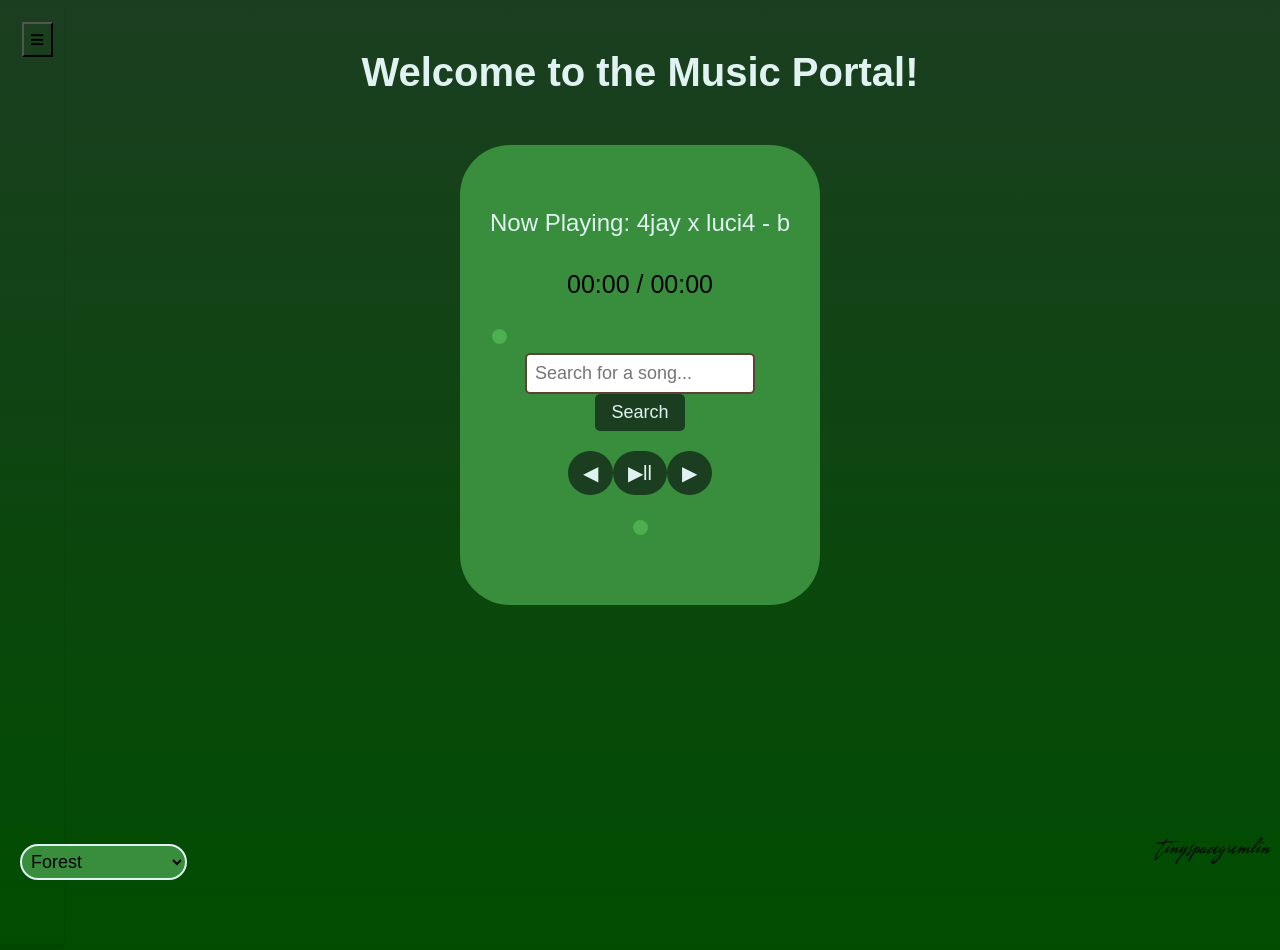
<file: index.html>
<!DOCTYPE html>
<html lang="en">
<head>
    <meta charset="UTF-8">
    <meta name="viewport" content="width=device-width, initial-scale=1.0">
    <link rel="stylesheet" href="styles.css">
    <title>Music Portal</title>
</head>
<body>

<!-- Introduction text -->
<div class="introText">
    <h1>Welcome to the Music Portal!</h1>
</div>

<!-- Watermark / Instagram link -->
<a href="https://www.instagram.com/tinyspacegremlin" target="_blank" class="watermark">
    <div>
        <p>tinyspacegremlin</p>
    </div>
</a>

<!-- Music player container -->
<div class="player-container">
    <div class="song-info">
        <!-- Scrolling song title and album cover -->
        <div class="scrolling-title">
            <p id="song-title">Song Title will scroll here...</p>
        </div>
        <!-- Song length -->
        <p id="song-length">00:00 / 00:00</p>
    </div>

    <!-- Progress bar for song -->
    <div class="progress-bar">
        <input type="range" id="progress" value="0" max="100" step="1">
    </div>

    <!-- Search bar for searching songs -->
    <div class="search-bar">
        <input type="text" id="search-input" placeholder="Search for a song...">
        <button id="search-btn">Search</button>
    </div>

   <div id="playlist"></div>

    <!-- Message container for song not available -->
<div id="not-found-message" style="display: none; color: red; text-align: center; margin-top: 10px;">
    Song not available. Please try another search.
</div>

    <!-- Music controls -->
    <div id="controls">
        <button id="prev" aria-label="Previous song">◀</button>
        <button id="play-pause" aria-label="Play/Pause">▶ll</button>
        <button id="next" aria-label="Next song">▶</button>
    </div>

    <!-- Volume control slider -->
    <div class="volume-control">
        <input type="range" id="volume-slider" value="50" max="100" step="1" aria-label="Volume control">
    </div>

    <!-- Top navigation bar -->
    <div class="topnav" id="topnav">
        <button class="toggle-btn" id="toggleBtn">≡</button>
        <ul>
            <li><a href="index.html">Home</a></li>
        </ul>
    </div>
</div>

<!-- Dropdown container for theme selection -->
<div class="dropdown-container">
    <select id="theme-dropdown">
        <option value="default">Default</option>
        <option value="sunset">Sunset</option>
        <option value="midnight">Midnight</option>
        <option value="forest">Forest</option>
        <option value="summer-pastels">Summer Pastels</option>
        <option value="space-mermaid">Space Mermaid</option>
    </select>
</div>

<!-- Hidden audio element -->
<audio id="audio" controls style="display: none;"></audio> <!-- Required for audio playback -->

<!-- Include JS script at the end of the body for better load performance -->
<script src="script.js"></script>

</body>
</html>
</file>
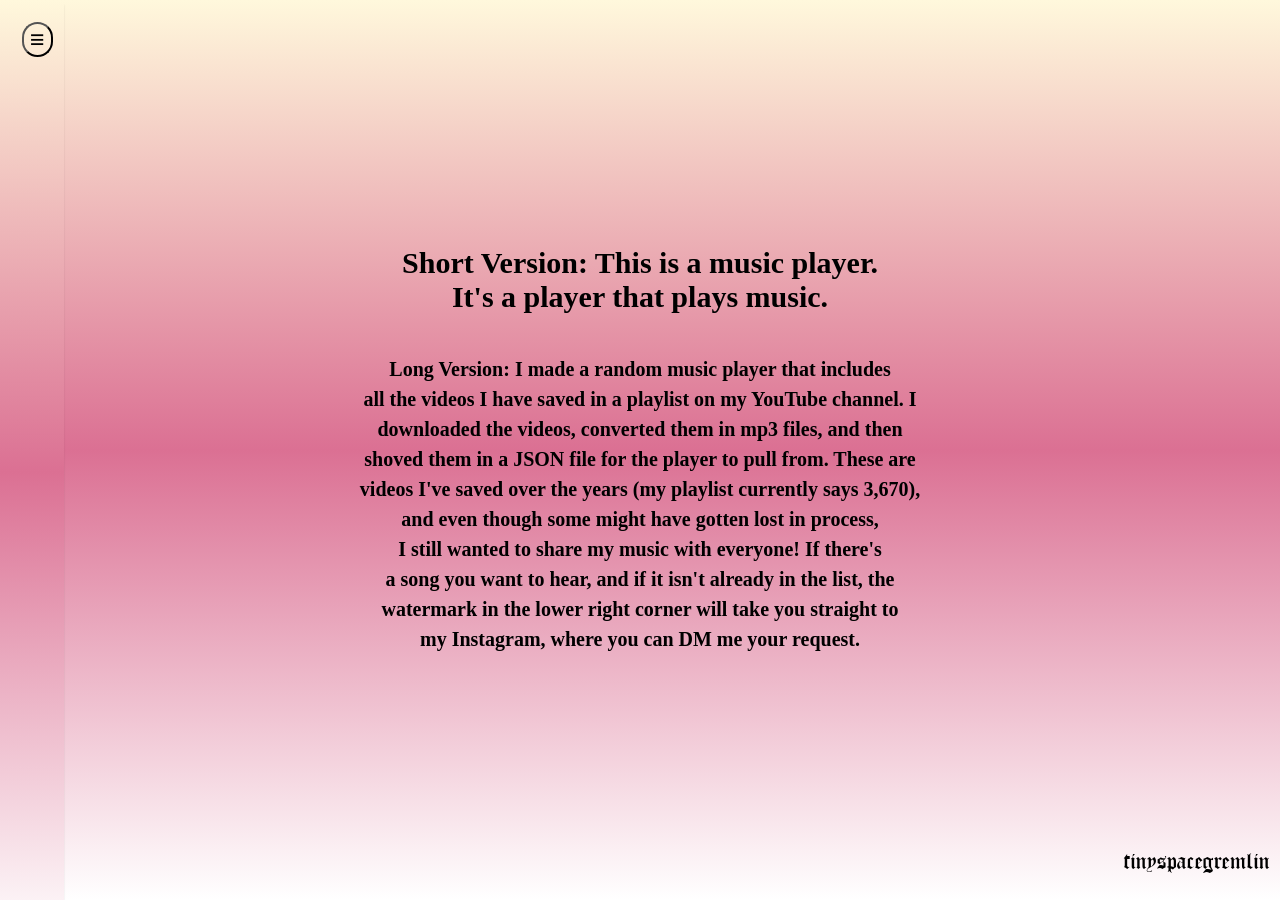
<file: about.html>
<!DOCTYPE html>
<html lang="en">
<head>
    <meta charset="UTF-8">
    <meta name="viewport" content="width=device-width, initial-scale=1.0">
    <link rel="stylesheet" href="about.css">
    <title>Music Portal</title>
</head>
<body>

    <!-- Watermark / Instagram link -->
<a href="https://www.instagram.com/tinyspacegremlin" target="_blank" class="watermark">
    <div>
        <p>tinyspacegremlin</p>
    </div>
</a>

    <h1>Short Version: This is a music player.<br>
        It's a player that plays music.</h1>
    <h2>Long Version: I made a random music player that includes<br>
    all the videos I have saved in a playlist on my YouTube channel. I<br>
downloaded the videos, converted them in mp3 files, and then<br>
shoved them in a JSON file for the player to pull from. These are<br>
videos I've saved over the years (my playlist currently says 3,670),<br>
and even though some might have gotten lost in process,<br>
I still wanted to share my music with everyone! If there's<br>
a song you want to hear, and if it isn't already in the list, the<br>
watermark in the lower right corner will take you straight to<br>
my Instagram, where you can DM me your request.</h2>

<!-- Top navigation bar -->
<div class="topnav" id="topnav">
    <button class="toggle-btn" id="toggleBtn" onclick="toggleNav()">≡</button>
    <ul>
        <li><a href="index.html">Home</a></li>
        <li><a href="about.html">About</a></li>
        <li><a href="privacy_policy.html">Privacy Policy</a></li>
    </ul>
</div>
</div>

<script>
    // Toggle the navbar visibility 
function toggleNav() {
    var topnav = document.getElementById("topnav");
    topnav.classList.toggle("show-nav");
}
</script>

</body>
</html>
</file>
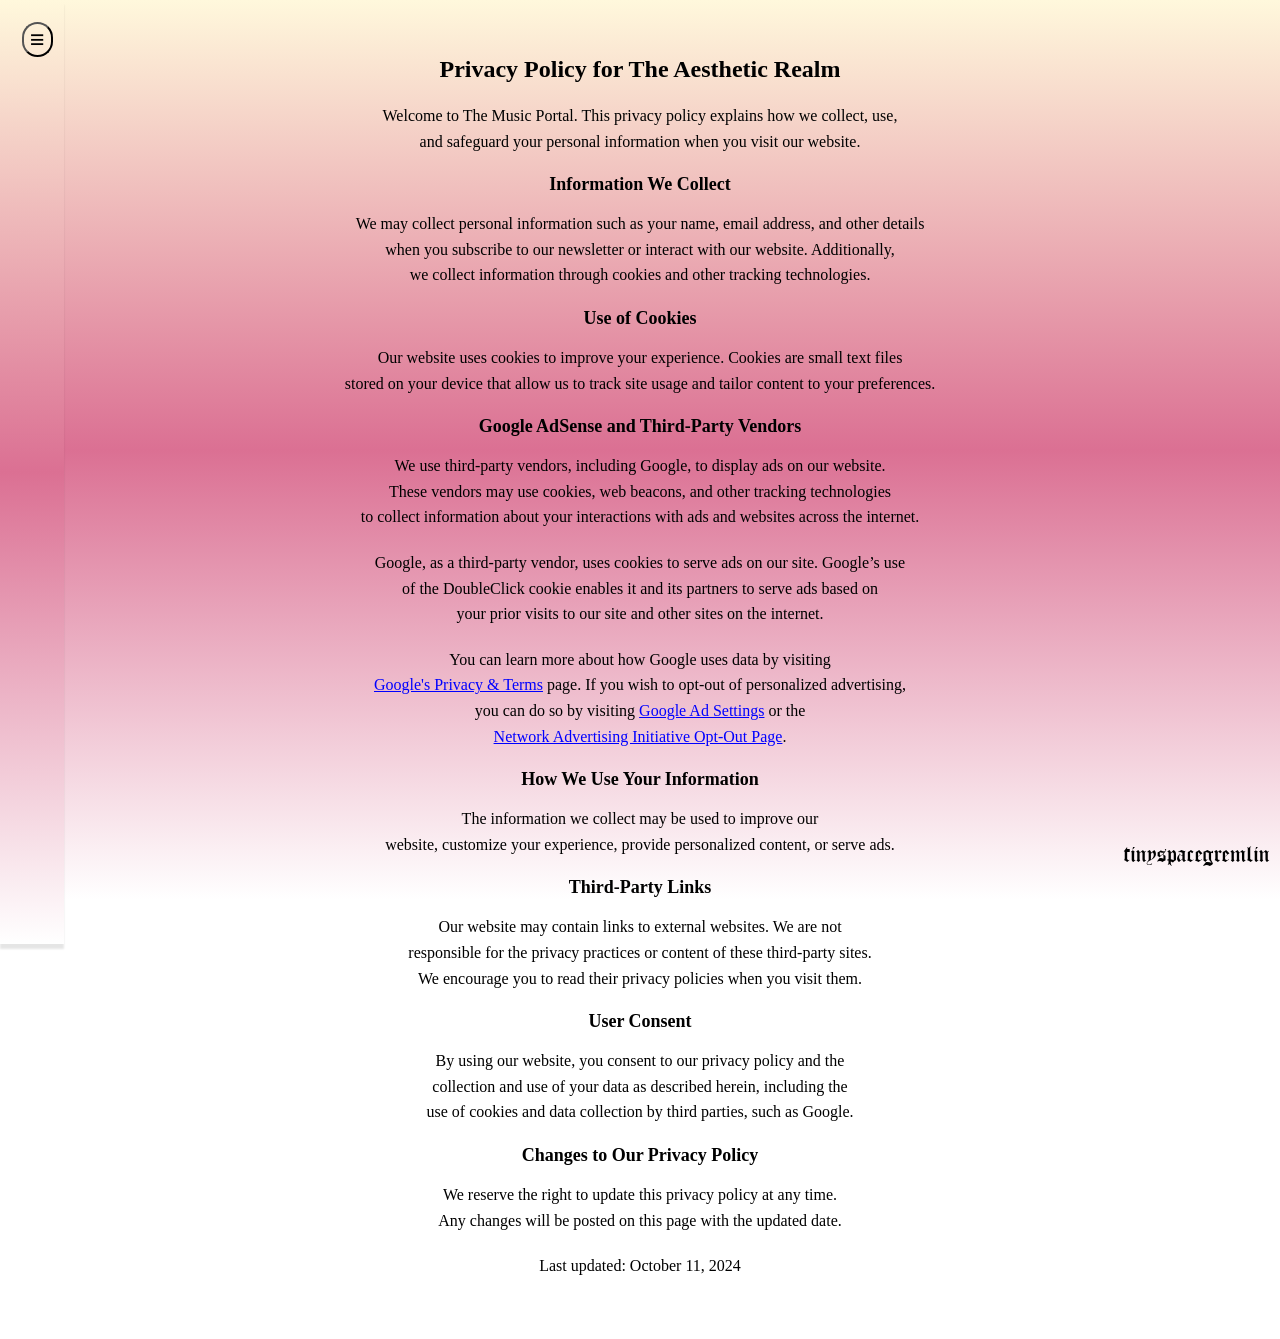
<file: privacy_policy.html>
<!DOCTYPE html>
<html lang="en">
<head>
    <meta charset="UTF-8">
    <meta name="viewport" content="width=device-width, initial-scale=1.0">
    <link rel="stylesheet" href="privacy.css"> <!-- Link to the separate CSS file -->
    <title>Music Portal - Privacy Policy</title>
</head>
<body>

    <!-- Watermark / Instagram link -->
    <a href="https://www.instagram.com/tinyspacegremlin" target="_blank" class="watermark">
        <div>
            <p>tinyspacegremlin</p>
        </div>
    </a>

    <!-- Privacy Policy Content -->
    <div class="content">
        <h1>Privacy Policy for The Aesthetic Realm</h1>
        
        <p>Welcome to The Music Portal. This privacy policy explains how we collect, use,<br>
             and safeguard your personal information when you visit our website.</p>

        <h2>Information We Collect</h2>
        <p>We may collect personal information such as your name, email address, and other details<br>
             when you subscribe to our newsletter or interact with our website. Additionally,<br>
              we collect information through cookies and other tracking technologies.</p>

        <h2>Use of Cookies</h2>
        <p>Our website uses cookies to improve your experience. Cookies are small text files<br> 
            stored on your device that allow us to track site usage and tailor content to your preferences.</p>

        <h2>Google AdSense and Third-Party Vendors</h2>
        <p>We use third-party vendors, including Google, to display ads on our website. <br>
            These vendors may use cookies, web beacons, and other tracking technologies <br>
            to collect information about your interactions with ads and websites across the internet.</p>
        
        <p>Google, as a third-party vendor, uses cookies to serve ads on our site. Google’s use<br>
             of the DoubleClick cookie enables it and its partners to serve ads based on <br>
             your prior visits to our site and other sites on the internet.</p>

        <p>You can learn more about how Google uses data by visiting <a href="https://policies.google.com/technologies/partner-sites" target="_blank"><br>
            Google's Privacy & Terms</a> page. If you wish to opt-out of personalized advertising, <br>
            you can do so by visiting <a href="https://adssettings.google.com/" target="_blank">Google Ad Settings</a> or the <br>
             <a href="https://www.aboutads.info/choices/" target="_blank">Network Advertising Initiative Opt-Out Page</a>.</p>

        <h2>How We Use Your Information</h2>
        <p>The information we collect may be used to improve our <br>
            website, customize your experience, provide personalized content, or serve ads.</p>

        <h2>Third-Party Links</h2>
        <p>Our website may contain links to external websites. We are not<br>
             responsible for the privacy practices or content of these third-party sites. <br>
             We encourage you to read their privacy policies when you visit them.</p>

        <h2>User Consent</h2>
        <p>By using our website, you consent to our privacy policy and the <br>
            collection and use of your data as described herein, including the <br>
            use of cookies and data collection by third parties, such as Google.</p>

        <h2>Changes to Our Privacy Policy</h2>
        <p>We reserve the right to update this privacy policy at any time. <br>
            Any changes will be posted on this page with the updated date.</p>

        <p>Last updated: October 11, 2024</p>
    </div>

    <!-- Top navigation bar -->
    <div class="topnav" id="topnav">
        <button class="toggle-btn" id="toggleBtn" onclick="toggleNav()">≡</button>
        <ul>
            <li><a href="index.html">Home</a></li>
            <li><a href="about.html">About</a></li>
            <li><a href="privacy_policy.html">Privacy Policy</a></li>
        </ul>
    </div>

    <script>
        // Toggle the navbar visibility
        function toggleNav() {
            var topnav = document.getElementById("topnav");
            topnav.classList.toggle("show-nav");
        }
    </script>

</body>
</html>
</file>
<file: styles.css>
/* Custom Fonts */
@font-face {
    font-family: 'Gastroline Signature';
    src: url(fonts/GastrolineSignature_PERSONAL_USE_ONLY.otf) format('truetype');
}

:root {
    --bg-color-start: #F3FEB8;
    --bg-color-end: #FFDE4D;
    --dropdown-bg: #FFB22C;
    --dropdown-border: #5d4037;
    --intro-text-color: #FF4C4C;
    --song-title-color: #FFB22C;
    --progress-bar-bg: #F3FEB8;
    --thumb-color: #FFDE4D;
    --button-bg: #5d4037;
    --button-text-color: #FFB22C;
    --button-hover-bg: white;
    --search-border-color: #5d4037;
    --search-button-bg: #FFB22C;
    --search-button-text-color: white;
    --navbar-gradient: linear-gradient(to bottom, #F3FEB8, #FFDE4D);
    --navbar-link-hover-color: #FFB22C;
    --player-container-bg: #FF4C4C;
}

/* Sunset Theme */
.theme-sunset {
    --bg-color-start: #ff6f61;
    --bg-color-end: #ff9a8b;
    --dropdown-bg: #ff9a8b;
    --dropdown-border: #5d4037;
    --intro-text-color: #5d4037;
    --song-title-color: #5d4037;
    --progress-bar-bg: #ffcc80;
    --thumb-color: #ff6f61;
    --button-bg: #ff6f61;
    --button-text-color: #fff;
    --button-hover-bg: #ff6347;
    --search-button-bg: #ff6f61;
    --search-button-text-color: #fff;
    --navbar-gradient: linear-gradient(to bottom, #ff6f61, #ff9a8b);
    --navbar-link-hover-color: #ff6347;
    --player-container-bg: #ff9a8b;
}

/* Midnight Theme */
.theme-midnight {
    --bg-color-start: #1c1f26;
    --bg-color-end: #3c3f47;
    --dropdown-bg: #34495e;
    --dropdown-border: #ecf0f1;
    --intro-text-color: #ecf0f1;
    --song-title-color: #ecf0f1;
    --progress-bar-bg:#95a5a6;
    --thumb-color:#1c1f26;
    --button-bg: #2c3e50;
    --button-text-color: #ecf0f1;
    --button-hover-bg: #34495e;
    --search-button-bg: #2c3e50;
    --search-button-text-color: #ecf0f1;
    --navbar-gradient: linear-gradient(to bottom, #1c1f26, #3c3f47);
    --navbar-link-hover-color: #ecf0f1;
    --player-container-bg: #34495e;
}

/* Forest Theme */
.theme-forest {
    --bg-color-start: #1b3e20;
    --bg-color-end: #004d00;
    --dropdown-bg: #388e3c;
    --dropdown-border: #e0f2f1;
    --intro-text-color: #e0f2f1;
    --song-title-color: #e0f2f1;
    --progress-bar-bg: #388e3c;
    --thumb-color: #4caf50;
    --button-bg: #1b3e20;
    --button-text-color: #e0f2f1;
    --button-hover-bg: #388e3c;
    --search-button-bg: #1b3e20;
    --search-button-text-color: #e0f2f1;
    --navbar-gradient: linear-gradient(to bottom, #1b3e20, #004d00);
    --navbar-link-hover-color: #e0f2f1;
    --player-container-bg: #388e3c;
}

/* Summer Pastels Theme */
.theme-summer-pastels {
    --bg-color-start: #ffc97f;
    --bg-color-end: #f0bbcd;
    --dropdown-bg: #eb8291;
    --dropdown-border: #f0bbcd;
    --intro-text-color: #eb7777;
    --song-title-color: #eb7777;
    --progress-bar-bg: #eb8291;
    --thumb-color: #ffc97f;
    --button-bg: #eb7777;
    --button-text-color: #f0bbcd;
    --button-hover-bg: #f0bbcd;
    --search-button-bg: #eb7777;
    --search-button-text-color: #f0bbcd;
    --navbar-gradient: linear-gradient(to bottom, #ffc97f, #f0bbcd);
    --navbar-link-hover-color: #f0bbcd;
    --player-container-bg: #eb8291;
}

/* Space Mermaid Theme */
.theme-space-mermaid {
    --bg-color-start: #310949;
    --bg-color-end: #b82a48;
    --dropdown-bg: #f97d4e;
    --dropdown-border: #fda750;
    --intro-text-color: #fda750;
    --song-title-color: #310949;
    --progress-bar-bg: #310949;
    --thumb-color: #b82a48;
    --button-bg: #310949;
    --button-text-color: #fda750;
    --button-hover-bg: #f97d4e;
    --search-button-bg: #310949;
    --search-button-text-color: #fda750;
    --navbar-gradient: linear-gradient(to bottom, #310949, #b82a48);
    --navbar-link-hover-color: #f97d4e;
    --player-container-bg: #f97d4e;
}

body {
    height: 100vh;
    background: linear-gradient(to bottom, var(--bg-color-start), var(--bg-color-end));
    font-family: 'Arial', sans-serif;
    margin: 0;
    padding: 0;
}

/* Container for dropdown - positioned in the lower left corner next to the navbar */
.dropdown-container {
    position: fixed;
    bottom: 20px;
    left: 20px; /* Adjust left to push it right of the navbar */
}

/* Style the dropdown */
select {
    padding: 5px;
    font-size: 18px; /* Increased font size for better visibility */
    border: 2.5px solid var(--dropdown-border);
    border-radius: 100px;
    background-color: var(--dropdown-bg);
    cursor: pointer;
    transition: all 0.5s ease;
}

/* Change the background of the dropdown when it's focused */
select:focus {
    outline: none;
    border-color: var(--dropdown-border);
}

.introText {
    font-size: 20px;
    text-align: center;
    margin: 50px 0;
    color: var(--intro-text-color); /* Change text color */
}

/* Nav Bar Gradient */
.topnav {
    position: fixed;
    top: 0;
    left: 0;
    width: 20px;
    height: 100%;
    padding: 22px;
    box-shadow: 0 5px 2px rgba(0, 0, 0, 0.1);
    overflow: hidden;
    background: var(--navbar-gradient); /* Use navbar gradient variable */
    transition: width 0.6s ease;
}

.topnav.show-nav {
    width: 180px; /* Adjust to your desired expanded width */
}

.topnav .toggle-btn {
    font-size: 25px;
    border-block-start-color: black;
    border-block-end-color: black;
    background: none;
    cursor: pointer;
}

.topnav nav {
    margin-top: 10px;
}

.topnav ul {
    list-style-type: none;
    margin-left: 0; /* Adjust margin-left to remove indentation */
    padding: 0;
    display: none; /* Initially hide the navigation links */
    font-size: 25px;
    font-family: Impact, Haettenschweiler, 'Arial Narrow Bold', sans-serif;
}

.topnav.show-nav ul {
    display: block;
}

.topnav ul li {
    margin-bottom: 10px;
}

.topnav ul li a {
    display: block;
    text-decoration: none;
    color: #948f8f; /* Default color for links */
    transition: color 0.3s; /* Smooth transition for color changes */
}

.topnav ul li a:hover {
    color: var(--navbar-link-hover-color);  /* Use the hover color variable */
}

/* Player Container */
.player-container {
    margin: 50px auto;
    padding: 30px;
    align-items: center;
    background: var(--player-container-bg); /* Use player container background variable */
    border-radius: 50px;
    text-align: center;
    height: 400px;
    max-width: 300px;
    width: 80%;
    transition: background-color 0.5s ease, color 0.5s ease;
}

#song-length {
    font-size: 25px;
}

/* Scrolling Title */
.scrolling-title {
    width: 100%;
    overflow: hidden;
    margin: 10px auto;
    height: 60px; /* Adjust as needed */
    position: relative;
}

.scrolling-title p {
    display: inline-block;
    white-space: nowrap;
    animation: scroll-text 10s linear infinite;
    font-size: 24px;
    color: var(--song-title-color); /* Use variable for scrolling title color */
}

@keyframes scroll-text {
    0% {
        transform: translateX(100%);
    }
    100% {
        transform: translateX(-100%);
    }
}

/* Progress Bar */
.progress-bar {
    width: 100%;
    margin: 0 auto;
}

.progress-bar input[type="range"] {
    width: 100%;
    -webkit-appearance: none;
    appearance: none;
    height: 5px;
    margin-top: 10px;
    border-radius: 5px;
    background: var(--progress-bar-bg); /* Use variable for progress bar background */
    outline: none;
}

.progress-bar input[type="range"]::-webkit-slider-thumb {
    -webkit-appearance: none;
    appearance: none;
    width: 15px;
    height: 15px;
    border-radius: 50%;
    background: var(--thumb-color); /* Use variable for thumb color */
    cursor: pointer;
}

.progress-bar input[type="range"]::-moz-range-thumb {
    width: 15px;
    height: 15px;
    border-radius: 50%;
    background: var(--thumb-color); /* Use variable for thumb color */
    cursor: pointer;
}

/* Search Bar */
.search-bar {
    margin-top: 10px;
    text-align: center;
}

.search-bar input[type="text"] {
    padding: 8px;
    width: 70%;
    font-size: 18px;
    border-radius: 5px;
    border: 2px solid var(--search-border-color); /* Use variable for border color */
}

.search-bar button {
    padding: 8px 16px;
    font-size: 18px;
    background-color: var(--search-button-bg); /* Use variable for button background */
    color: var(--search-button-text-color); /* Use variable for button text color */
    border: none;
    border-radius: 5px;
    cursor: pointer;
}

/* Controls */
#controls {
    display: flex;
    justify-content: center;
    align-items: center;
    margin-top: 20px;
}

#controls button {
    font-size: 20px;
    background-color: var(--button-bg); /* Use variable for button background */
    color: var(--button-text-color); /* Use variable for button text color */
    padding: 10px 15px;
    border: none;
    border-radius: 100px;
    cursor: pointer;
    transition: background-color 0.3s ease;
}

#controls button:hover {
    background-color: var(--button-hover-bg); /* Hover effect */
}

/* Volume Slider */
.volume-control {
    margin-top: 20px;
}

#volume-slider {
    width: 50%;
    -webkit-appearance: none;
    appearance: none;
    height: 5px;
    margin-top: 10px;
    background: var(--progress-bar-bg); /* Use variable for volume slider background */
    border-radius: 5px;
    outline: none;
}

#volume-slider::-webkit-slider-thumb {
    -webkit-appearance: none;
    appearance: none;
    width: 15px;
    height: 15px;
    border-radius: 50%;
    background: var(--thumb-color); /* Use variable for thumb color */
    cursor: pointer;
}

#volume-slider::-moz-range-thumb {
    width: 15px;
    height: 15px;
    border-radius: 50%;
    background: var(--thumb-color); /* Use variable for thumb color */
    cursor: pointer;
}

.player-container,
.progress-bar input[type="range"],
#controls button,
#volume-slider::-webkit-slider-thumb,
.progress-bar input[type="range"]::-webkit-slider-thumb,
#volume-slider {
    transition: background-color 0.5s ease, color 0.5s ease; /* Smooth transition */
}

.watermark {
    font-family: 'Gastroline Signature';
    position: fixed;
    bottom: 10px;
    right: 10px;
    font-size: 25px; 
    opacity: 0.8; /* Adjusted opacity */
    z-index: 999;
    text-decoration: none;
    color: inherit;
}

.watermark:hover {
    opacity: 1;
    cursor: pointer;
}
</file>
<file: about.css>
/* Custom Fonts */
@font-face {
    font-family: Old London;
    src: url(fonts/OldLondon.ttf) format('truetype');
}

/* Background */
body {
    height: 100vh;
    margin: 0;
    background-image: linear-gradient(180deg, #fff8dc, #db7093, white);
    display: flex;
    justify-content: center;
    align-items: center;
    flex-direction: column;
    text-align: center;
    padding: 20px;
    box-sizing: border-box;
}

/* Top Navigation */
.topnav {
    position: fixed;
    top: 0;
    left: 0;
    width: 20px; /* Adjust to your desired width */
    height: 100%;
    padding: 22px;
    box-shadow: 0 5px 2px rgba(0, 0, 0, 0.1);
    z-index: 1000;
    overflow: hidden;
    background-image: linear-gradient(180deg, #fff8dc, #db7093, white);
    transition: width 0.6s ease; /* Add transition effect */
}

.topnav.show-nav {
    width: 200px; /* Adjust to your desired expanded width */
}

.topnav .toggle-btn {
    font-size: 25px;
    border-radius: 50px;
    border-block-start-color: black;
    border-block-end-color: black;
    background: none;
    cursor: pointer;
}

.topnav nav {
    margin-top: 10px;
}

.topnav ul {
    list-style-type: none;
    margin-left: 0; /* Adjust margin-left to remove indentation */
    padding: 0;
    display: none; /* Initially hide the navigation links */
    font-size: 25px;
    font-family: Impact, Haettenschweiler, 'Arial Narrow Bold', sans-serif;
}

.topnav.show-nav ul {
    display: block;
}

.topnav ul li {
    margin-bottom: 10px;
}

.topnav ul li a {
    display: block;
    text-decoration: none;
    color: #000000;
}

/* Headings */
h1 {
    font-size: 30px;
    margin: 0 0 40px 0; /* Space below the h1 (20px) */
}

h2 {
    font-size: 20px;
    line-height: 1.5; /* Better line spacing for readability */
    max-width: 600px; /* Limit the width of h2 text */
    margin: 0; /* You can also add margin-top here if needed */
}

/* Responsive Text */
@media (max-width: 768px) {
    h1 {
        font-size: 20px; /* Reduce size on smaller screens */
    }
    h2 {
        font-size: 14px; /* Reduce size on smaller screens */
        max-width: 90vw; /* Allow more space on smaller devices */
    }
}

/* Watermark */
.watermark {
    font-family: Old London;
    position: fixed;
    bottom: 10px;
    right: 10px;
    font-size: 25px; 
    opacity: 1;
    z-index: 999;
    text-decoration: none;
    color: inherit;
}

.watermark:hover {
    opacity: 1;
    cursor: pointer;
}
</file>
<file: privacy.css>
/* Custom Fonts */
@font-face {
    font-family: Old London;
    src: url(fonts/OldLondon.ttf) format('truetype');
}

/* Background */
body {
    margin: 0;
    background-image: linear-gradient(180deg, #fff8dc, #db7093, white);
    background-size: cover; /* Ensure the background covers the entire viewport */
    background-repeat: no-repeat; /* Prevent the background from repeating */
    background-attachment: fixed; /* Optional: This makes the background stay fixed when scrolling */
    display: flex;
    justify-content: center;
    align-items: flex-start; /* Changed to flex-start to allow top alignment */
    flex-direction: column;
    text-align: center;
    padding: 20px;
    box-sizing: border-box;
    overflow: auto; /* Allow scrolling if content is too long */
}

/* Content Styling */
.content {
    max-width: 800px;
    margin: 0 auto;
    padding: 20px;
    text-align: center;
}

h1 {
    font-size: 24px;
    margin-bottom: 20px;
}

h2 {
    font-size: 18px;
    margin-bottom: 15px;
}

p {
    line-height: 1.6;
    margin-bottom: 20px;
}

/* Links */
a {
    color: blue;
    text-decoration: underline;
}

a:hover {
    color: darkblue;
}

/* Watermark */
.watermark {
    font-family: Old London;
    position: fixed;
    bottom: 10px;
    right: 10px;
    font-size: 25px;
    opacity: 1;
    z-index: 999;
    text-decoration: none;
    color: inherit;
}

.watermark:hover {
    opacity: 1;
    cursor: pointer;
}

/* Top Navigation */
.topnav {
    position: fixed;
    top: 0;
    left: 0;
    width: 20px; /* Adjust to your desired width */
    height: 100%;
    padding: 22px;
    box-shadow: 0 5px 2px rgba(0, 0, 0, 0.1);
    z-index: 1000;
    overflow: hidden;
    background-image: linear-gradient(180deg, #fff8dc, #db7093, white);
    transition: width 0.6s ease; /* Add transition effect */
}

.topnav.show-nav {
    width: 200px; /* Adjust to your desired expanded width */
}

.topnav .toggle-btn {
    font-size: 25px;
    border-radius: 50px;
    border-block-start-color: black;
    border-block-end-color: black;
    background: none;
    cursor: pointer;
}

.topnav ul {
    list-style-type: none;
    margin-left: 0; /* Adjust margin-left to remove indentation */
    padding: 0;
    display: none; /* Initially hide the navigation links */
    font-size: 25px;
    font-family: Impact, Haettenschweiler, 'Arial Narrow Bold', sans-serif;
}

.topnav.show-nav ul {
    display: block;
}

.topnav ul li {
    margin-bottom: 10px;
}

.topnav ul li a {
    display: block;
    text-decoration: none;
    color: #000000;
}

/* Responsive Adjustments */
@media (max-width: 768px) {
    h1 {
        font-size: 20px; /* Reduce size on smaller screens */
    }
    h2 {
        font-size: 16px; /* Reduce size on smaller screens */
    }
    p {
        font-size: 14px; /* Reduce paragraph font size on smaller screens */
    }
}
</file>
